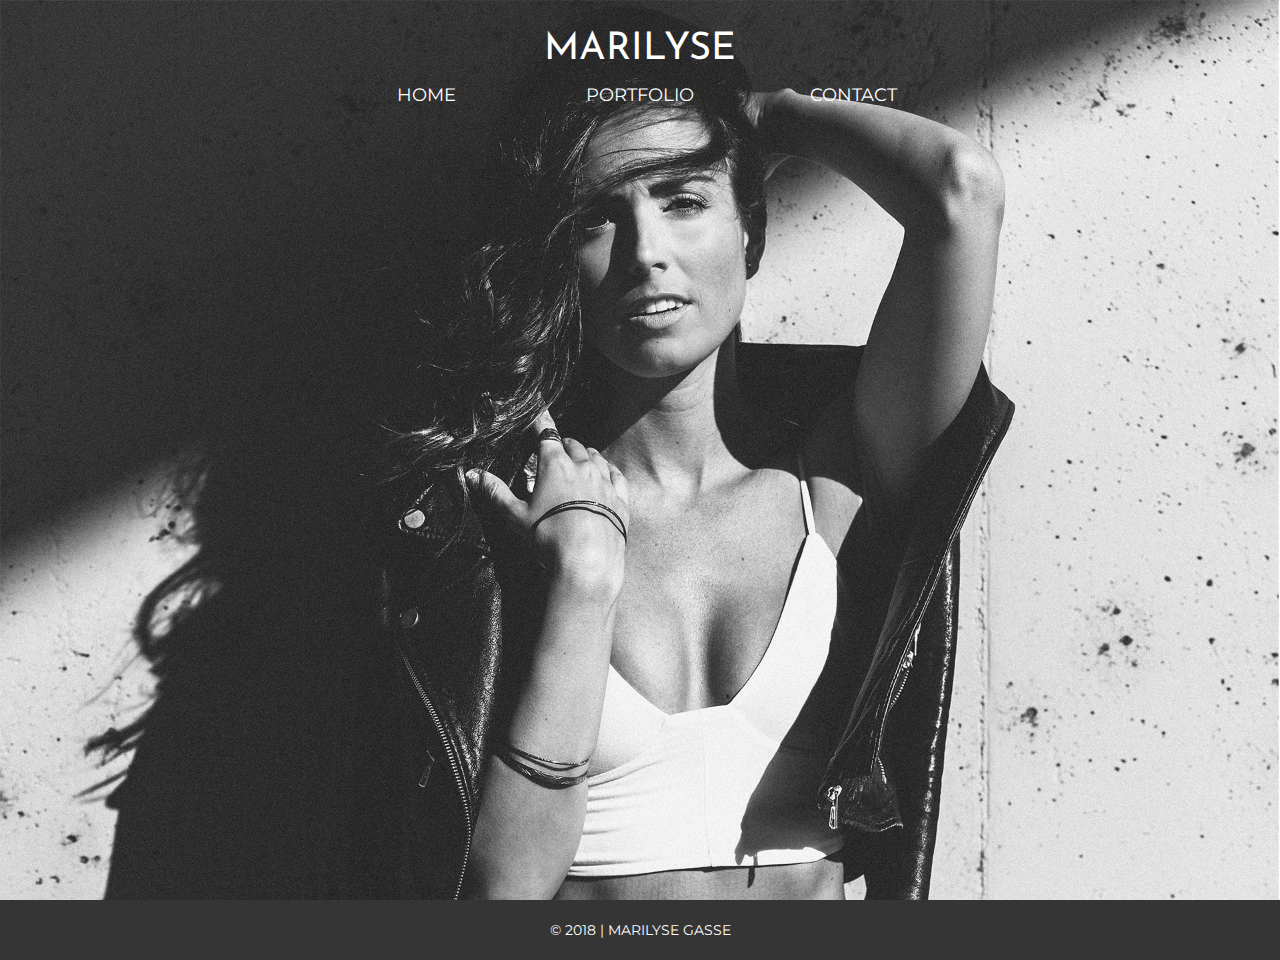
<file: index.html>
<!DOCTYPE html>
<html lang="en">
<head>
    <meta charset="UTF-8">
    <meta name="viewport" content="width=device-width, initial-scale=1.0">
    <meta http-equiv="X-UA-Compatible" content="ie=edge">
    <link rel="stylesheet" type="text/css" href="styles/styles.css">
    <title>Marilyse</title>
</head>

<body>
    <main class="wrapper">
        <header class="home-header">
            <h1><a href="index.html">Marilyse</a></h1>
            
            <button class="hamburger">
                <span class="bar bar-top"></span>
                <span class="bar bar-middle"></span>
                <span class="bar bar-bottom"></span>
            </button>

            <nav>
                <ul>
                    <li><a href="index.html">Home</a></li>
                    <li><a href="portfolio.html">Portfolio</a></li>
                    <li><a href="contact.html">Contact</a></li>
                </ul>
            </nav>
        </header>

        <footer>
            <p>&copy; 2018 | Marilyse Gasse</p>
        </footer>

    </main> <!-- end wrapper -->

<script
    src="https://code.jquery.com/jquery-3.3.1.min.js"
    integrity="sha256-FgpCb/KJQlLNfOu91ta32o/NMZxltwRo8QtmkMRdAu8="
    crossorigin="anonymous">
</script>
<script src="scripts/script.js"></script>

</body>

</html>
</file>
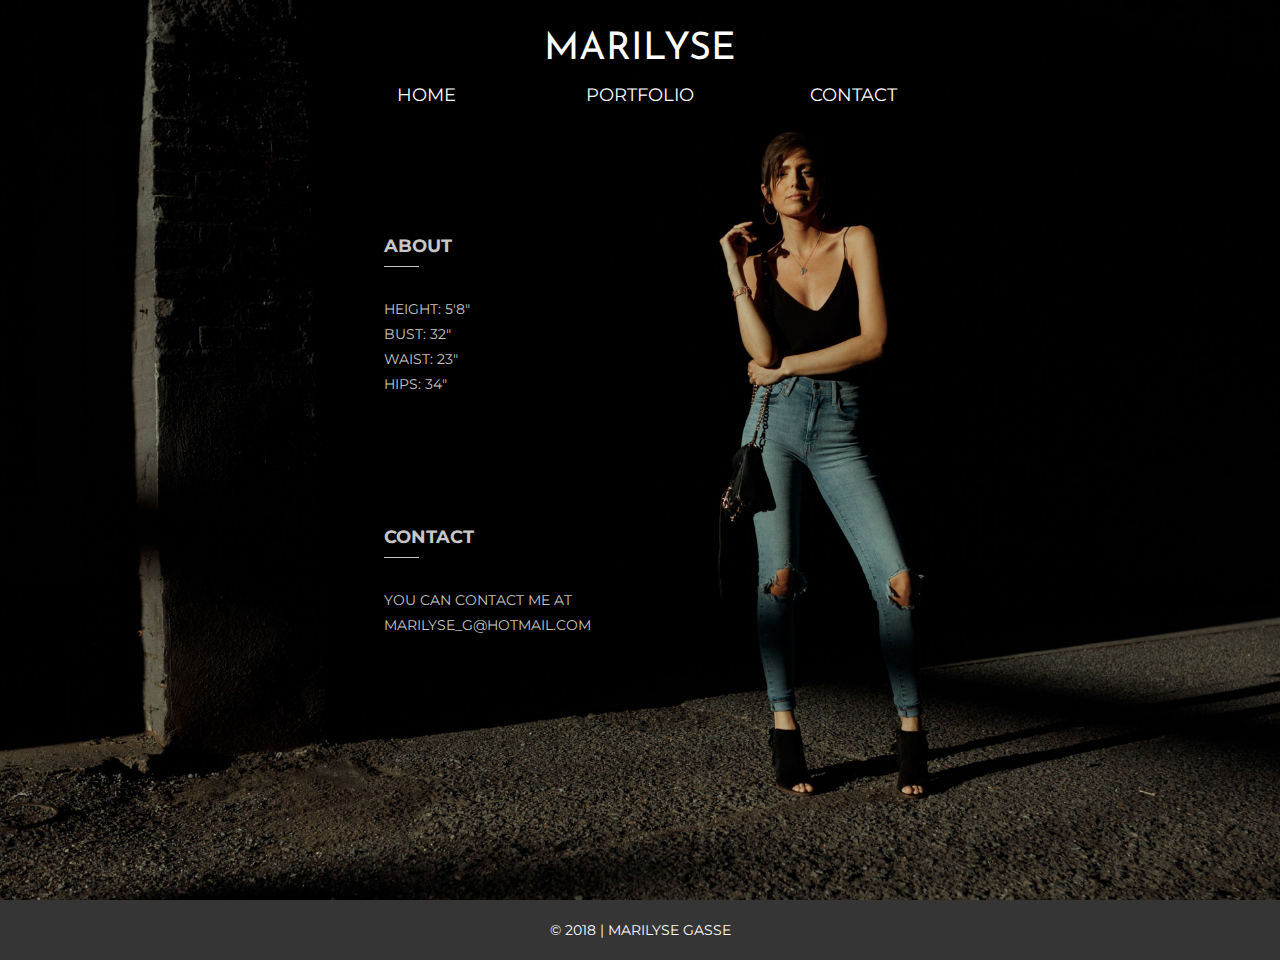
<file: contact.html>
<!DOCTYPE html>
<html lang="en">
<head>
    <meta charset="UTF-8">
    <meta name="viewport" content="width=device-width, initial-scale=1.0">
    <meta http-equiv="X-UA-Compatible" content="ie=edge">
    <link rel="stylesheet" type="text/css" href="styles/styles.css">
    <title>Marilyse</title>
</head>

<body>
    <main class="wrapper">
        <div class="content">
            <header>
                <h1><a href="index.html">Marilyse</a></h1>

                <button class="hamburger">
                        <span class="bar bar-top"></span>
                        <span class="bar bar-middle"></span>
                        <span class="bar bar-bottom"></span>
                </button>

                <nav>
                    <ul>
                        <li><a href="index.html">Home</a></li>
                        <li><a href="portfolio.html">Portfolio</a></li>
                        <li><a href="contact.html">Contact</a></li>
                    </ul>
                </nav>
            </header>

            <div class="model-info">
                <h3>About</h3>
                <p>Height: 5'8"</p>
                <p>Bust: 32"</p>
                <p>Waist: 23"</p>
                <p>Hips: 34"</p>
            </div> <!-- end model info -->

            <div class="contact-info">
                <h3>Contact</h3>
                <p>You can contact me at <br>
                <a href="mailto:marilyse_g@hotmail.com">marilyse_g@hotmail.com</a></p>
            </div> <!-- end contact info -->

        </div> <!-- end content -->
        <footer>
            <p>&copy; 2018 | Marilyse Gasse</p>
        </footer>

    </main> <!-- end wrapper -->

<script
    src="https://code.jquery.com/jquery-3.3.1.min.js"
    integrity="sha256-FgpCb/KJQlLNfOu91ta32o/NMZxltwRo8QtmkMRdAu8="
    crossorigin="anonymous">
</script>
<script src="scripts/script.js"></script>

</body>

</html>
</file>
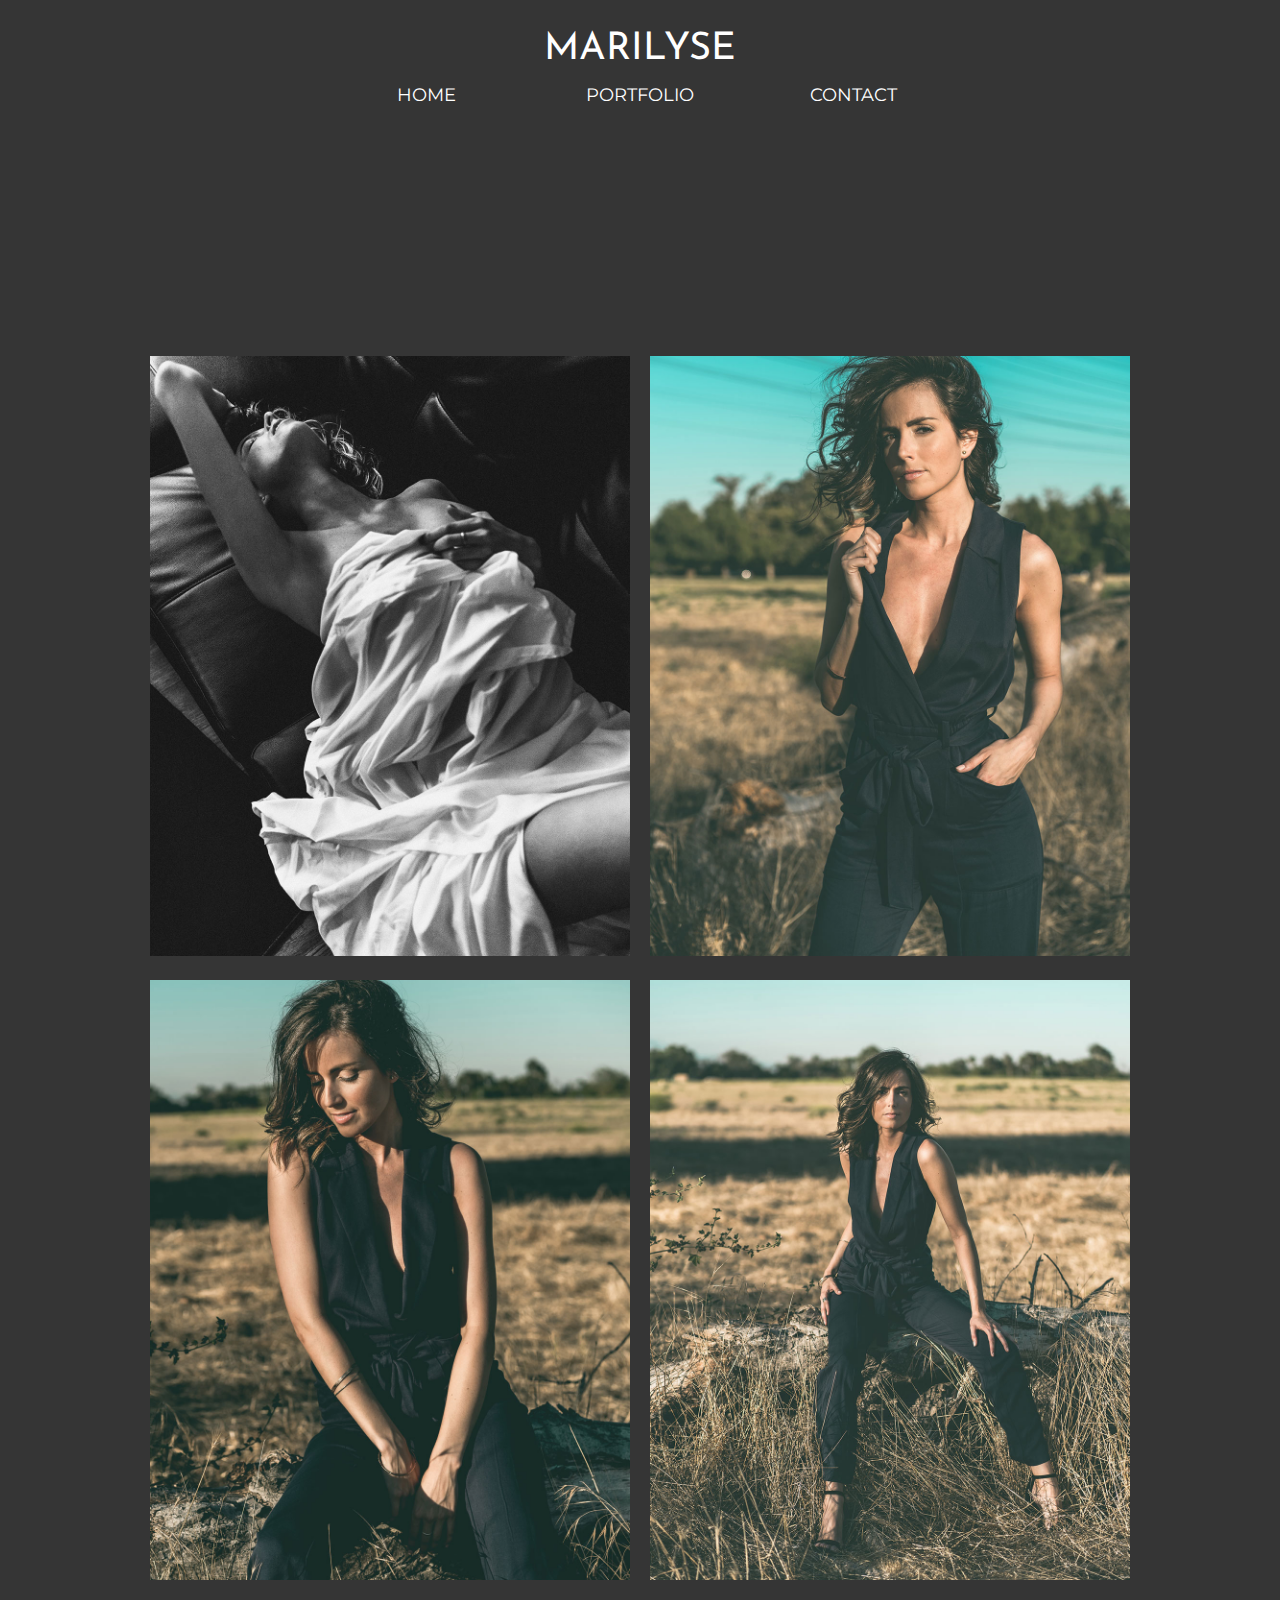
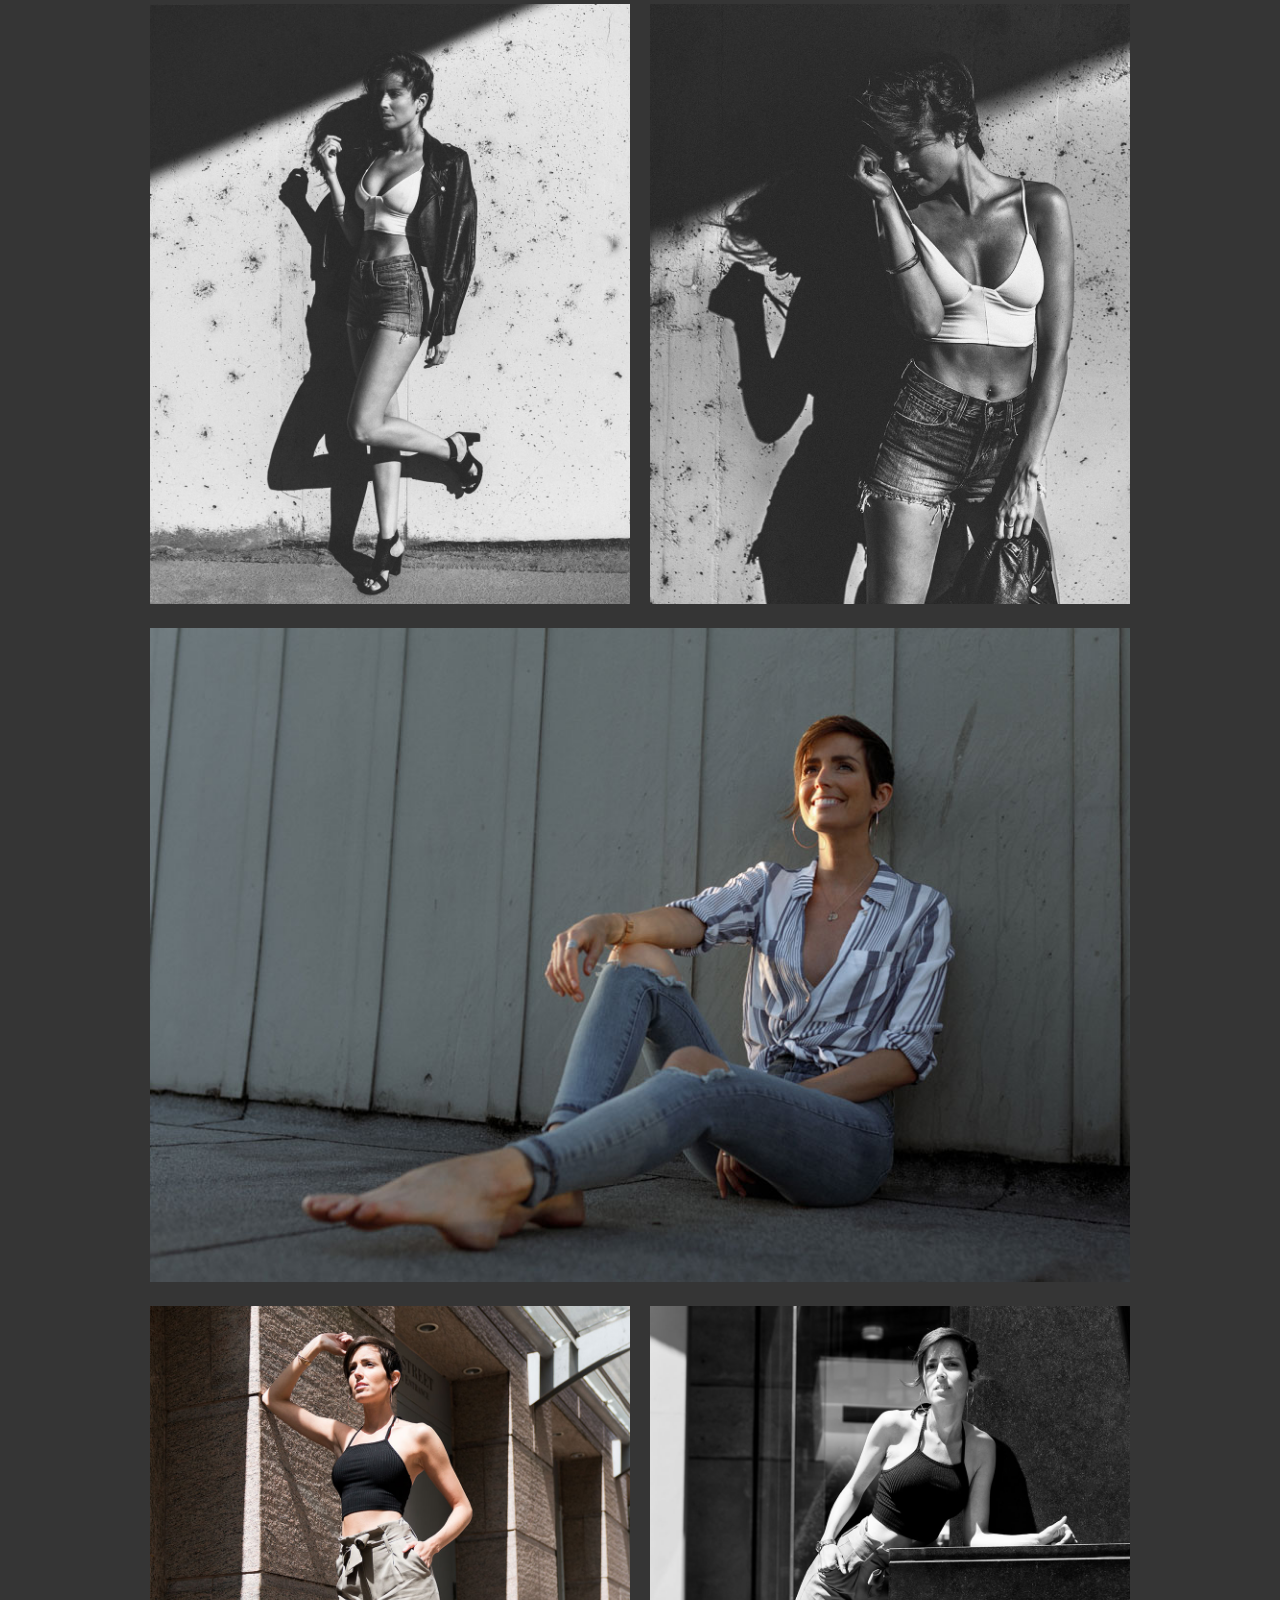
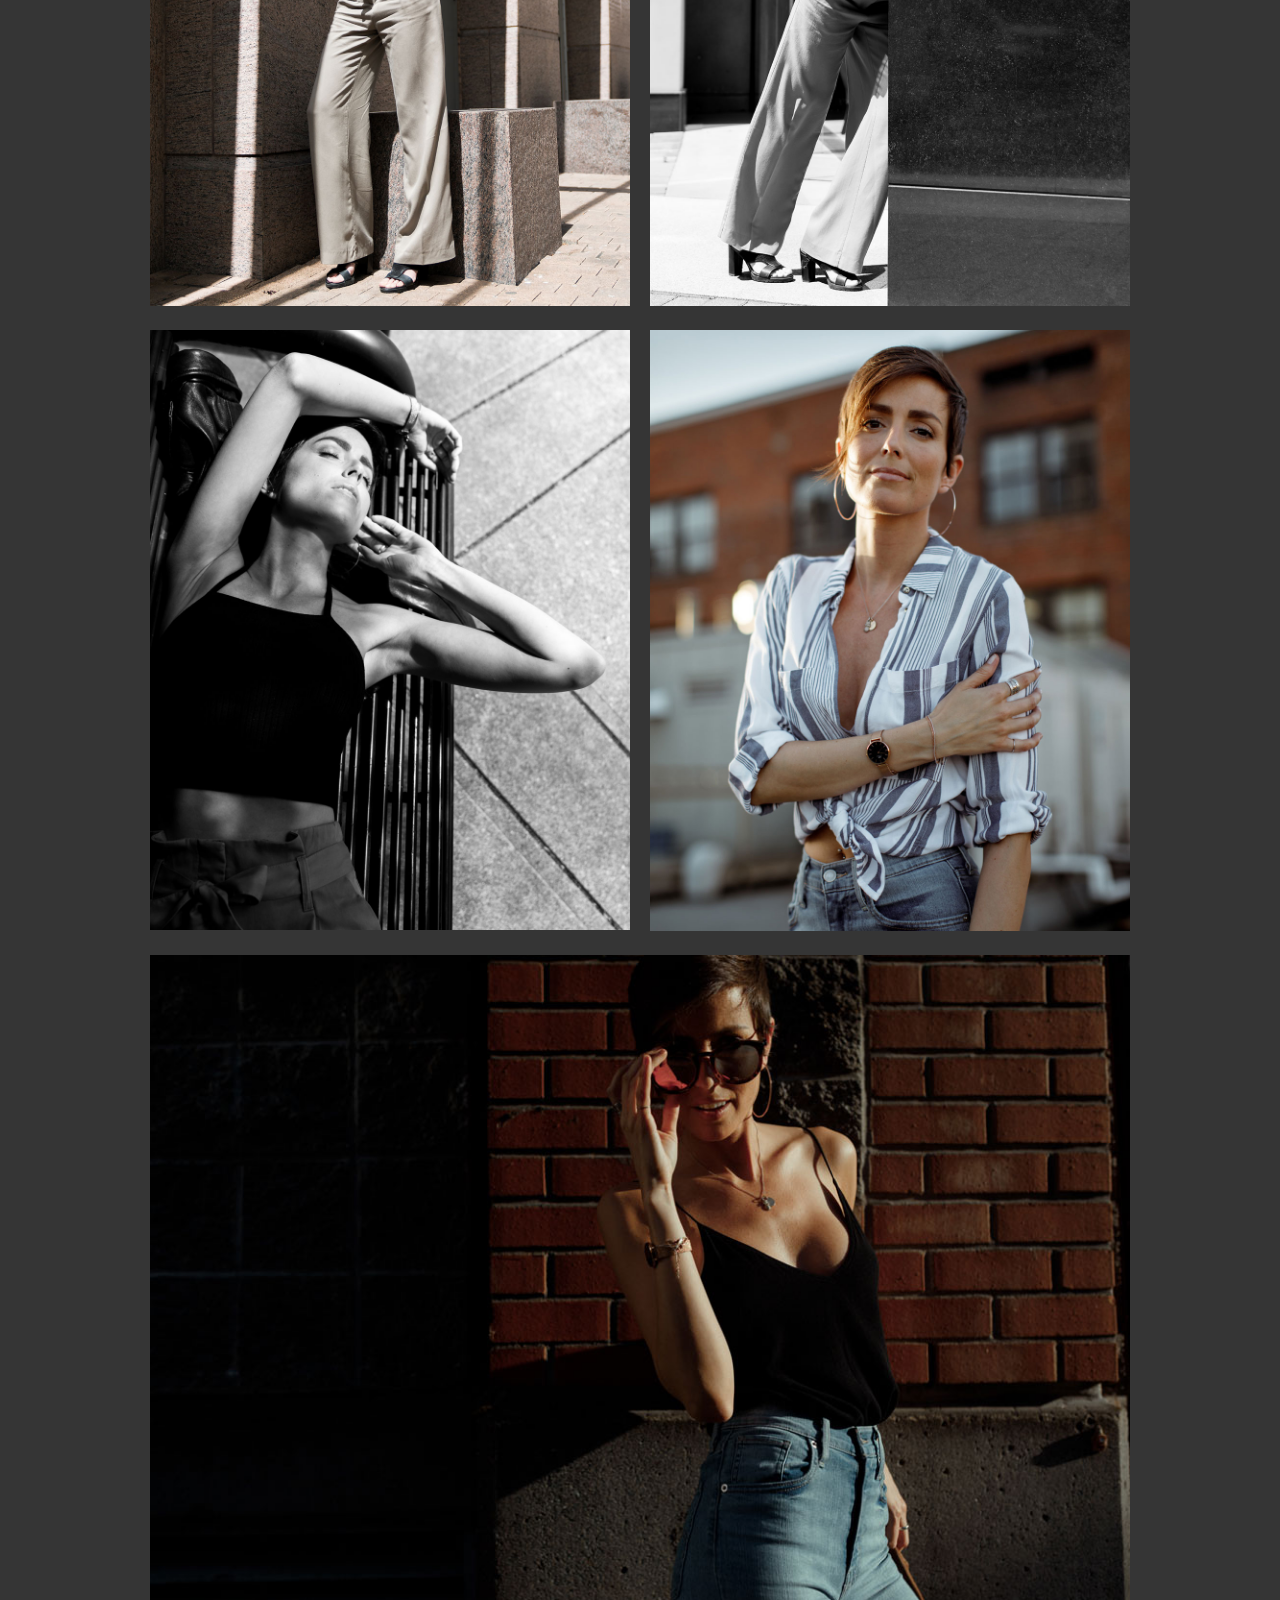
<file: portfolio.html>
<!DOCTYPE html>
<html lang="en">
<head>
    <meta charset="UTF-8">
    <meta name="viewport" content="width=device-width, initial-scale=1.0">
    <meta http-equiv="X-UA-Compatible" content="ie=edge">
    <link rel="stylesheet" type="text/css" href="styles/styles.css">
    <title>Marilyse</title>
</head>

<body>
    <main class="wrapper">
        <header>
            <h1><a href="index.html">Marilyse</a></h1>

            <button class="hamburger">
                    <span class="bar bar-top"></span>
                    <span class="bar bar-middle"></span>
                    <span class="bar bar-bottom"></span>
            </button>

            <nav>
                <ul>
                    <li><a href="index.html">Home</a></li>
                    <li><a href="portfolio.html">Portfolio</a></li>
                    <li><a href="contact.html">Contact</a></li>
                </ul>
            </nav>
        </header>

        <div class="gallery">
            <div class="row">
                <div class="image image01"><img src="../images/image01.jpg"></div>
                <div class="image image02"><img src="../images/image02.jpg"></div>
            </div>
            <div class="row">
                <div class="image image03"><img src="../images/image03.jpg"></div>
                <div class="image image04"><img src="../images/image04.jpg"></div>
            </div>
            <div class="row">
                <div class="image image06"><img src="../images/image06.jpg"></div>
                <div class="image image05"><img src="../images/image05.jpg"></div>
            </div>
            <div class="wide-row">
                <div class="image image11"><img src="../images/image11.jpg"></div>
            </div>
            <div class="row">
                <div class="image image07"><img src="../images/image07.jpg"></div>
                <div class="image image08"><img src="../images/image08.jpg"></div>
            </div>
            <div class="row">
                <div class="image image09"><img src="../images/image09.jpg"></div>
                <div class="image image10"><img src="../images/image10.jpg"></div>
            </div>
            <div class="wide-row">
                <div class="image image12"><img src="../images/image12.jpg"></div>
            </div>
        </div> <!-- gallery -->

        <footer>
            <p>&copy; 2018 | Marilyse Gasse</p>
        </footer>

    </main> <!-- end wrapper -->
    
<script
    src="https://code.jquery.com/jquery-3.3.1.min.js"
    integrity="sha256-FgpCb/KJQlLNfOu91ta32o/NMZxltwRo8QtmkMRdAu8="
    crossorigin="anonymous">
</script>
<script src="scripts/script.js"></script>

</body>

</html>
</file>
<file: styles/styles.css>
@import url("https://fonts.googleapis.com/css?family=Josefin+Sans:400,600|Montserrat");
.sr-only {
  position: absolute;
  width: 1px;
  height: 1px;
  padding: 0;
  margin: -1px;
  overflow: hidden;
  clip: rect(0, 0, 0, 0);
  border: 0; }

html, body, div, span, applet, object, iframe,
h1, h2, h3, h4, h5, h6, p, blockquote, pre,
a, abbr, acronym, address, big, cite, code,
del, dfn, em, img, ins, kbd, q, s, samp,
small, strike, strong, sub, sup, tt, var,
b, u, i, center,
dl, dt, dd, ol, ul, li,
fieldset, form, label, legend,
table, caption, tbody, tfoot, thead, tr, th, td,
article, aside, canvas, details, embed,
figure, figcaption, footer, header, hgroup,
menu, nav, output, ruby, section, summary,
time, mark, audio, video {
  margin: 0;
  padding: 0;
  border: 0;
  font-size: 100%;
  font: inherit;
  vertical-align: baseline; }

html {
  box-sizing: border-box; }

*, *:before, *:after {
  box-sizing: inherit; }

img {
  max-width: 100%;
  height: auto; }

h1 {
  color: white;
  text-transform: uppercase;
  font-size: 38px;
  font-family: "Josefin Sans", sans-serif;
  text-align: center;
  padding-top: 30px; }
  h1 a {
    text-decoration: none;
    color: white; }
  @media only screen and (max-width: 1080px) {
    h1 {
      font-size: 24px; } }

.home-header {
  background: url("../images/1920_2396_home_image.jpg") no-repeat center top fixed;
  min-height: 100vh;
  background-size: cover;
  position: relative; }

nav {
  text-transform: uppercase;
  color: white;
  margin-left: auto;
  margin-right: auto;
  width: 50vw; }
  nav a {
    text-decoration: none;
    color: white;
    font-size: 18px;
    font-family: "Montserrat", sans-serif; }
  nav a:hover {
    color: #c5c5c5; }
  nav ul {
    display: flex;
    list-style: none;
    justify-content: space-between; }
  nav li {
    flex: 1;
    text-align: center;
    margin-top: 15px; }
  @media only screen and (max-width: 1080px) {
    nav a {
      font-size: 14px; } }
  @media only screen and (max-width: 825px) {
    nav {
      margin: 60px 30px;
      display: none; }
      nav ul {
        display: block; }
      nav li {
        margin: 30px;
        text-align: left; } }

.show nav {
  display: block; }

body {
  background-color: #353535; }

.wrapper {
  width: 100%;
  height: 100vh;
  margin-left: auto;
  margin-right: auto; }

.gallery {
  margin: 80px auto;
  max-width: 1000px; }
  .gallery img {
    margin-top: 20px;
    transition: all .6s ease-in-out; }
  .gallery img:hover {
    transform: scale(1.02); }
  .gallery .row {
    display: flex; }
  .gallery .row img {
    flex: 50%;
    max-width: 100%;
    padding: 0 10px; }
  .gallery .wide-row {
    display: flex; }
  .gallery .wide-row img {
    flex: 1;
    max-width: 100%;
    padding: 0 10px; }
  @media only screen and (max-width: 1080px) {
    .gallery {
      max-width: 80%; } }
  @media only screen and (max-width: 825px) {
    .gallery .row, .gallery .wide-row {
      display: block; } }

.image {
  transform: translateY(150px);
  animation: come-in 0.8s ease forwards; }

.row:nth-child(even) {
  animation-duration: 0.6s; }

.already-visible {
  transform: translateY(0);
  animation: none; }

@keyframes come-in {
  to {
    transform: translateY(0); } }
.content {
  background: url("../images/contact_dark_image.jpg") no-repeat center top fixed;
  min-height: 100vh;
  background-size: cover; }
  .content .model-info, .content .contact-info {
    color: #c7c7c7;
    font-family: "Montserrat", sans-serif;
    text-transform: uppercase;
    line-height: 25px; }
  .content .model-info {
    margin-top: 10%;
    margin-left: 30%; }
    .content .model-info h3 {
      font-size: 18px;
      font-weight: bold;
      margin-bottom: 30px;
      position: relative;
      padding-bottom: 8px; }
    .content .model-info h3:after {
      content: '';
      width: 35px;
      position: absolute;
      height: 1px;
      left: 0;
      bottom: 0;
      background-color: #c7c7c7; }
    .content .model-info p {
      font-size: 14px; }
  .content .contact-info {
    margin-top: 10%;
    margin-left: 30%; }
    .content .contact-info h3 {
      font-size: 18px;
      font-weight: bold;
      margin-bottom: 30px;
      position: relative;
      padding-bottom: 8px; }
    .content .contact-info h3:after {
      content: '';
      width: 35px;
      position: absolute;
      height: 1px;
      left: 0;
      bottom: 0;
      background-color: #c7c7c7; }
    .content .contact-info p {
      font-size: 14px; }
    .content .contact-info a {
      text-decoration: none;
      color: #c7c7c7;
      padding-bottom: 5px;
      position: relative; }
    .content .contact-info a:after {
      content: '';
      position: absolute;
      width: 0;
      height: 2px;
      display: block;
      right: 0;
      background-color: #c7c7c7;
      transition: width .3s ease; }
    .content .contact-info a:hover:after {
      width: 100%;
      left: 0;
      background-color: #c7c7c7; }

.hamburger {
  background-color: transparent;
  border: none;
  width: 28px;
  height: 28px;
  z-index: 999;
  position: absolute;
  top: 30px;
  left: 60px;
  cursor: pointer;
  display: none;
  outline: none; }
  .hamburger .bar {
    display: block;
    position: absolute;
    left: 0;
    border-top: 3px solid white;
    width: 100%;
    transition: 300ms; }
  .hamburger .bar-top {
    top: 0; }
  .hamburger .bar-middle {
    top: 10px; }
  .hamburger .bar-bottom {
    top: 20px; }
  .hamburger .show .bar-top {
    top: 10px;
    transform: rotate(45deg); }
  .hamburger .show .bar-middle {
    opacity: 0; }
  .hamburger .show .bar-bottom {
    top: 10px;
    transform: rotate(135deg); }
  @media only screen and (max-width: 825px) {
    .hamburger {
      display: block; } }

.show .bar-top {
  top: 10px;
  transform: rotate(45deg); }

.show .bar-middle {
  opacity: 0; }

.show .bar-bottom {
  top: 10px;
  transform: rotate(135deg); }

footer {
  height: 60px;
  background-color: #353535;
  color: white;
  font-size: 14px;
  font-family: "Montserrat", sans-serif;
  text-transform: uppercase;
  text-align: center;
  line-height: 60px; }

/*# sourceMappingURL=styles.css.map */
</file>
